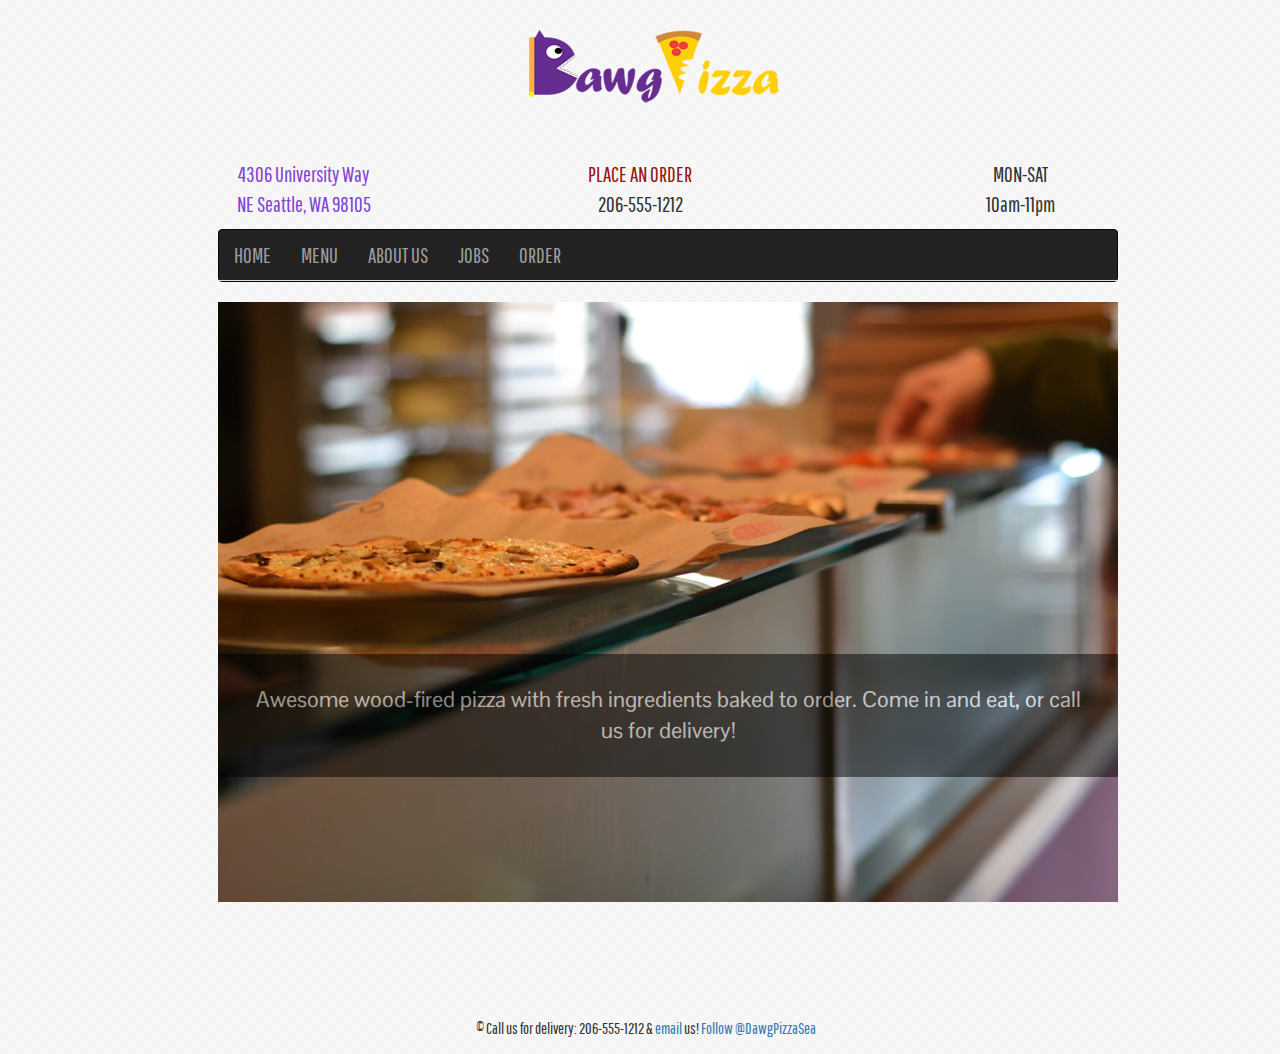
<file: index.html>
<!doctype html>
<html>
	<head>
		<meta charset="UTF-8">
		<meta name="viewport" content="width=device-width, initial-scale=1.0"> 
		<title>Dawg Pizza</title>
		<link rel="stylesheet" href="https://netdna.bootstrapcdn.com/bootstrap/3.0.0/css/bootstrap.min.css">
		<link rel="stylesheet" href="css/styles.css">
	</head>

	<body>
		<div itemscope itemtype="http://schema.org/Restaurant">
			<div class="container">
				<a class="logo" href="index.html"><img src="img/logo.png" alt="Dawg Pizza Logo"></a>
				
				<h1>Dawg Pizza</h1>

				<div class="row">
				    <div class="col-md-4">
				        <a class="address" href="https://maps.google.com/maps?q=4306+University+Way+NE,+Seattle,+WA+98105)&amp;hnear=4306+University+Way+NE,+Seattle,+Washington+98105&amp;gl=us&amp;t=h&amp;z=16"> 4306 University Way </a><br>
				        <a class="address">NE Seattle, WA 98105</a>
				    </div>
				    <div class="col-md-4">
				    	<a class="orderbtn" href="order.html">PLACE AN ORDER</a><br>
				        <span itemprop="telephone">206-555-1212</span>
				    </div>
				    <div class="col-md-4">
				    	<meta itemprop="openingHours" content="Mo-Sa 10:00-23:00"><p>MON-SAT<br>10am-11pm</p>
				    </div>
				</div>

				<nav class="navbar navbar-inverse" role="navigation">
	         		<div class="nav nav-tabs nav-stacked">
	                	<ul class="nav navbar-nav">
	                		<li><a href="index.html">HOME</a></li>
	                		<li><a href="menu.html">MENU</a></li>
	                    	<li><a href="about.html">ABOUT US</a></li>
	                    	<li><a href="jobs.html">JOBS</a></li>
	                    	<li><a href="order.html">ORDER</a></li>
	                	</ul>
	            	</div> 
	   			</nav>

				<div class="photo">
					<img src="img/pizza1.jpg" alt="Fresh baked pizza">
					<div class='description'>
						<p class='description_content'>Awesome wood-fired pizza with fresh ingredients baked to order. Come in and eat, or call us for delivery!</p>
					</div>
				</div>
				

			</div>
			<div class="footer">&#169; Call us for delivery: 206-555-1212 & <a href="mailto:dawgpizzaseattle@gmail.com">email</a> us! 
				<a href="https://twitter.com/DawgPizzaSea" class="twitter-follow-button" data-show-count="false" data-show-screen-name="false">Follow @DawgPizzaSea</a>
			</div>  
		</div> <!--schema close tag --> 
	<script>!function(d,s,id){var js,fjs=d.getElementsByTagName(s)[0],p=/^http:/.test(d.location)?'http':'https';if(!d.getElementById(id)){js=d.createElement(s);js.id=id;js.src=p+'://platform.twitter.com/widgets.js';fjs.parentNode.insertBefore(js,fjs);}}(document, 'script', 'twitter-wjs');</script>
	<script src="https://ajax.googleapis.com/ajax/libs/jquery/1.10.2/jquery.min.js"></script>
	<script src="https://netdna.bootstrapcdn.com/bootstrap/3.0.0/js/bootstrap.min.js"></script>
	</body>
</html>
</file>
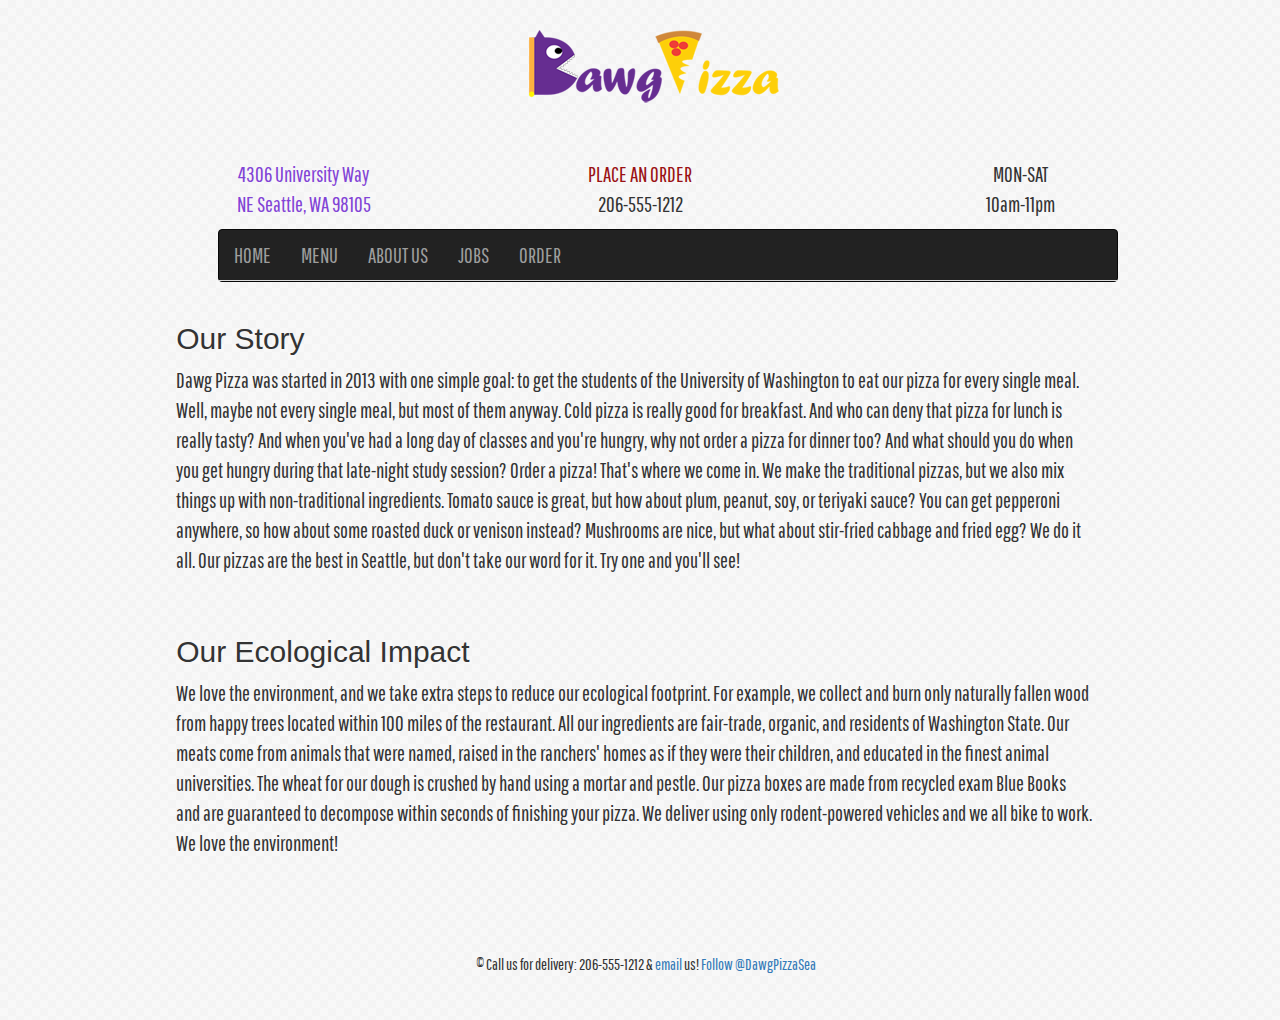
<file: about.html>
<!doctype html>
<html>
	<head>
		<meta charset="UTF-8">
		<meta name="viewport" content="width=device-width, initial-scale=1.0"> 
		<title>About Us</title>
		<link rel="stylesheet" href="https://netdna.bootstrapcdn.com/bootstrap/3.0.0/css/bootstrap.min.css">
		<link rel="stylesheet" href="css/styles.css">
	</head>

	<body>
		<div itemscope itemtype="http://schema.org/Restaurant">
			<div class="container">
				<a class="logo" href="index.html"><img src="img/logo.png" alt="Dawg Pizza Logo"></a>
				
				<h1>Dawg Pizza</h1>

				<div class="row">
				    <div class="col-md-4">
				        <a class="address" href="https://maps.google.com/maps?q=4306+University+Way+NE,+Seattle,+WA+98105)&amp;hnear=4306+University+Way+NE,+Seattle,+Washington+98105&amp;gl=us&amp;t=h&amp;z=16"> 4306 University Way </a><br>
				        <a class="address">NE Seattle, WA 98105</a>
				    </div>
				    <div class="col-md-4">
				        <a class="orderbtn" href="order.html">PLACE AN ORDER</a><br>
				        <span itemprop="telephone">206-555-1212</span>
				    </div>
				    <div class="col-md-4">
				    	<meta itemprop="openingHours" content="Mo-Sa 10:00-23:00"><p>MON-SAT<br>10am-11pm</p>
				    </div>
				</div>

				<nav class="navbar navbar-inverse" role="navigation">
	         		<div class="nav nav-tabs nav-stacked">
	                	<ul class="nav navbar-nav">
	                		<li><a href="index.html">HOME</a></li>
	                		<li><a href="menu.html">MENU</a></li>
	                    	<li><a href="about.html">ABOUT US</a></li>
	                    	<li><a href="jobs.html">JOBS</a></li>
	                    	<li><a href="order.html">ORDER</a></li>
	                	</ul>
	            	</div> 
	   			</nav>

			<div class="row">
					 <div class="col-md-11">
				   		<h2>Our Story</h2> <p class="bio">Dawg Pizza was started in 2013 with one simple goal: to get the students of the University of Washington to eat our pizza for every single meal. Well, maybe not every single meal, but most of them anyway. Cold pizza is really good for breakfast. And who can deny that pizza for lunch is really tasty? And when you've had a long day of classes and you're hungry, why not order a pizza for dinner too? And what should you do when you get hungry during that late-night study session? Order a pizza! That's where we come in. We make the traditional pizzas, but we also mix things up with non-traditional ingredients. Tomato sauce is great, but how about plum, peanut, soy, or teriyaki sauce? You can get pepperoni anywhere, so how about some roasted duck or venison instead? Mushrooms are nice, but what about stir-fried cabbage and fried egg? We do it all. Our pizzas are the best in Seattle, but don't take our word for it. Try one and you'll see!</p> 
						<br>
						<h2>Our Ecological Impact</h2> <p class="bio">We love the environment, and we take extra steps to reduce our ecological footprint. For example, we collect and burn only naturally fallen wood from happy trees located within 100 miles of the restaurant. All our ingredients are fair-trade, organic, and residents of Washington State. Our meats come from animals that were named, raised in the ranchers' homes as if they were their children, and educated in the finest animal universities. The wheat for our dough is crushed by hand using a mortar and pestle. Our pizza boxes are made from recycled exam Blue Books and are guaranteed to decompose within seconds of finishing your pizza. We deliver using only rodent-powered vehicles and we all bike to work. We love the environment!
						</p>
				    </div>
			</div>
		<div class="footer">&#169; Call us for delivery: 206-555-1212 & <a href="mailto:dawgpizzaseattle@gmail.com">email</a> us! 
			<a href="https://twitter.com/DawgPizzaSea" class="twitter-follow-button" data-show-count="false" data-show-screen-name="false">Follow @DawgPizzaSea</a>
		</div>  
	</div>
	</div> 
	<script>!function(d,s,id){var js,fjs=d.getElementsByTagName(s)[0],p=/^http:/.test(d.location)?'http':'https';if(!d.getElementById(id)){js=d.createElement(s);js.id=id;js.src=p+'://platform.twitter.com/widgets.js';fjs.parentNode.insertBefore(js,fjs);}}(document, 'script', 'twitter-wjs');</script>
	<script src="https://ajax.googleapis.com/ajax/libs/jquery/1.10.2/jquery.min.js"></script>
	<script src="https://netdna.bootstrapcdn.com/bootstrap/3.0.0/js/bootstrap.min.js"></script>
	</body>
</html>
</file>
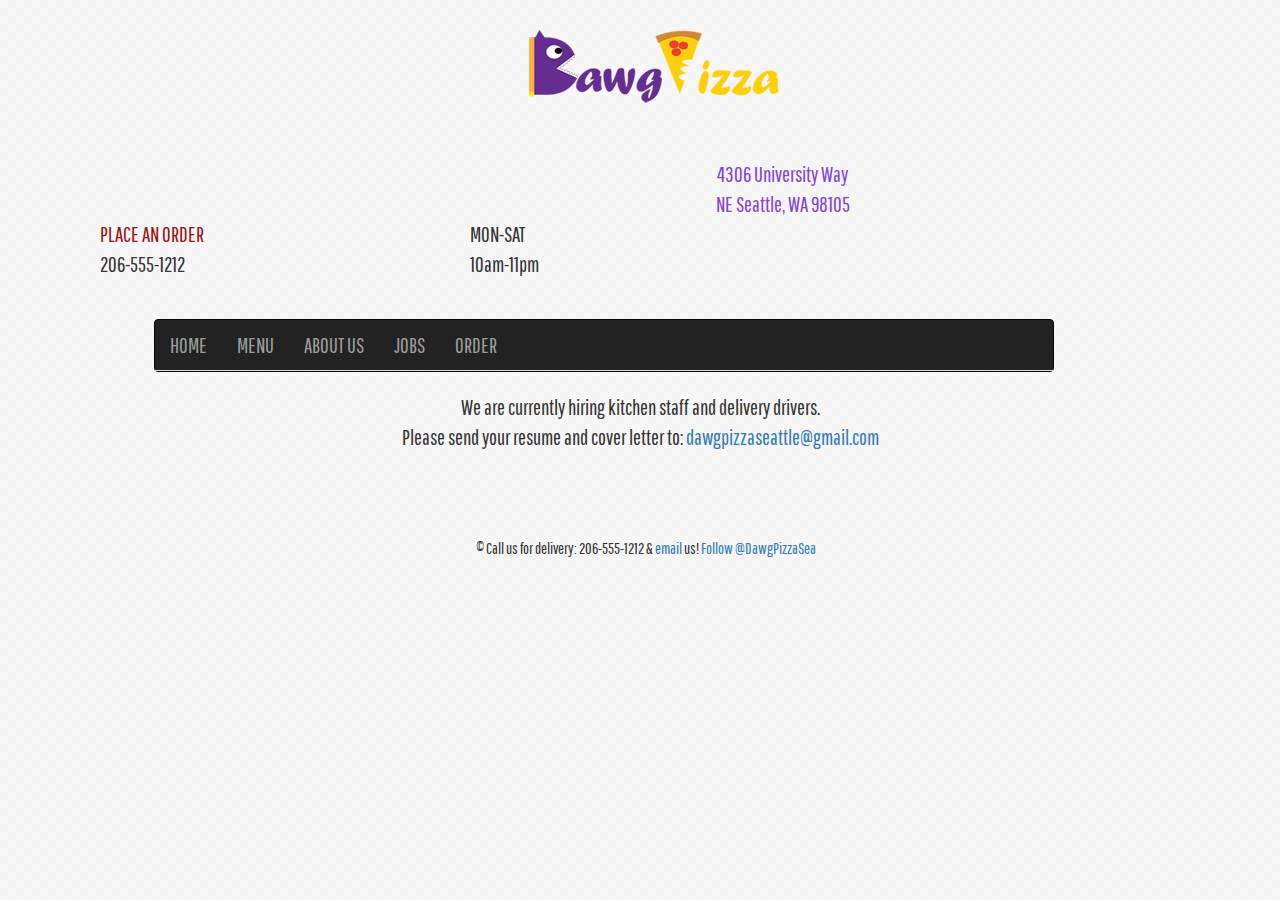
<file: jobs.html>
<!doctype html>
<html>
	<head>
		<meta charset="UTF-8">
		<meta name="viewport" content="width=device-width, initial-scale=1.0"> 
		<title>Jobs</title>
		<link rel="stylesheet" href="https://netdna.bootstrapcdn.com/bootstrap/3.0.0/css/bootstrap.min.css">
		<link rel="stylesheet" href="css/styles.css">
	</head>

	<body>
		<div itemscope itemtype="http://schema.org/Restaurant">
			<div class="container">
				<a class="logo" href="index.html"><img src="img/logo.png" alt="Dawg Pizza Logo"></a>
				
				<h1>Dawg Pizza</h1>

				<div class="row">
				        <a class="address" href="https://maps.google.com/maps?q=4306+University+Way+NE,+Seattle,+WA+98105)&amp;hnear=4306+University+Way+NE,+Seattle,+Washington+98105&amp;gl=us&amp;t=h&amp;z=16"> 4306 University Way </a><br>
				        <a class="address">NE Seattle, WA 98105</a>
				    </div>
				    <div class="col-md-4">
				        <a class="orderbtn" href="order.html">PLACE AN ORDER</a><br>
				        <span itemprop="telephone">206-555-1212</span>
				    </div>
				    <div class="col-md-4">
				    	<meta itemprop="openingHours" content="Mo-Sa 10:00-23:00"><p>MON-SAT<br>10am-11pm</p>
				    </div>
				</div>

				<nav class="navbar navbar-inverse" role="navigation">
	         		<div class="nav nav-tabs nav-stacked">
	                	<ul class="nav navbar-nav">
	                		<li><a href="index.html">HOME</a></li>
	                		<li><a href="menu.html">MENU</a></li>
	                    	<li><a href="about.html">ABOUT US</a></li>
	                    	<li><a href="jobs.html">JOBS</a></li>
	                    	<li><a href="order.html">ORDER</a></li>
	                	</ul>
	            	</div> 
	   			</nav>

   			<p class="phrase">We are currently hiring kitchen staff and delivery drivers.<br> Please send your resume and cover letter to: <a href="mailto:dawgpizzaseattle@gmail.com">dawgpizzaseattle@gmail.com</a></p>

   		<div class="footer">&#169; Call us for delivery: 206-555-1212 & <a href="mailto:dawgpizzaseattle@gmail.com">email</a> us! 
			<a href="https://twitter.com/DawgPizzaSea" class="twitter-follow-button" data-show-count="false" data-show-screen-name="false">Follow @DawgPizzaSea</a>
		</div>  
	</div> 
	</div>
	<script>!function(d,s,id){var js,fjs=d.getElementsByTagName(s)[0],p=/^http:/.test(d.location)?'http':'https';if(!d.getElementById(id)){js=d.createElement(s);js.id=id;js.src=p+'://platform.twitter.com/widgets.js';fjs.parentNode.insertBefore(js,fjs);}}(document, 'script', 'twitter-wjs');</script>
	<script src="https://ajax.googleapis.com/ajax/libs/jquery/1.10.2/jquery.min.js"></script>
	<script src="https://netdna.bootstrapcdn.com/bootstrap/3.0.0/js/bootstrap.min.js"></script>
	</body>
</html>
</file>
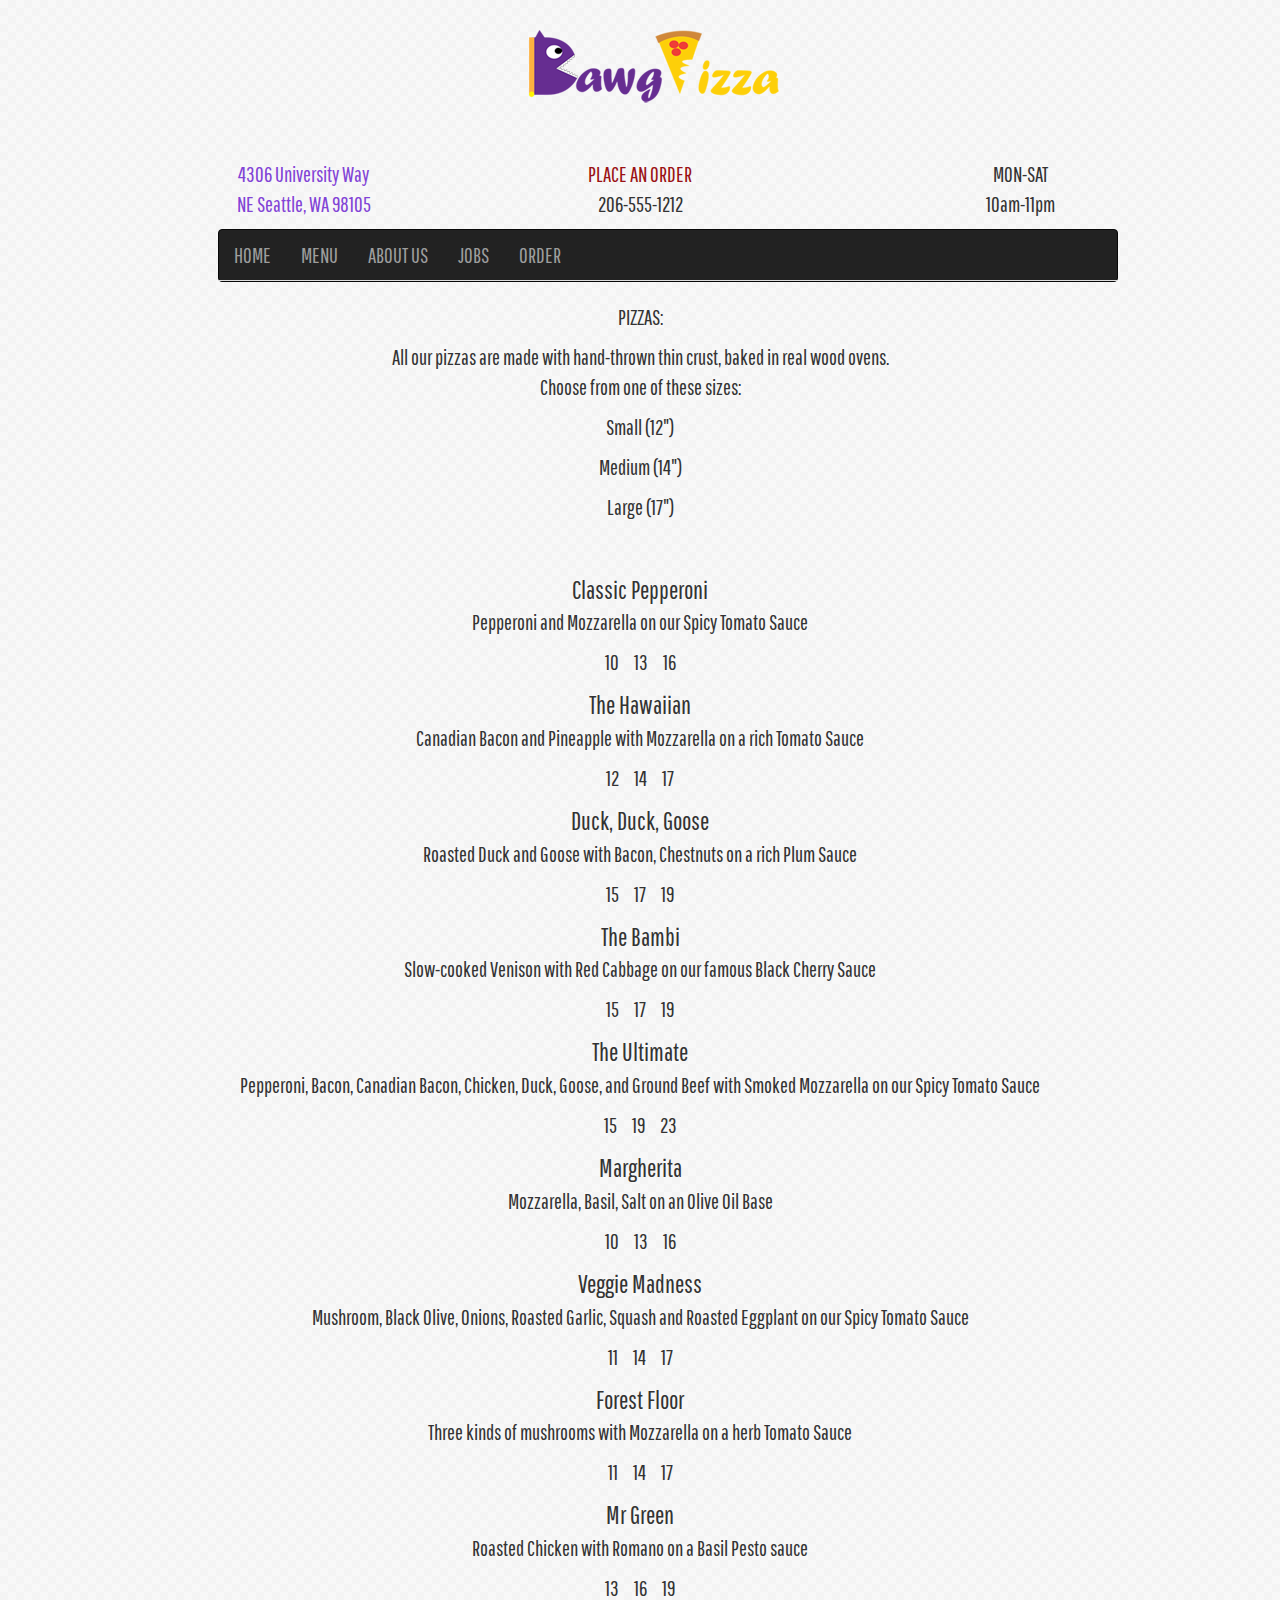
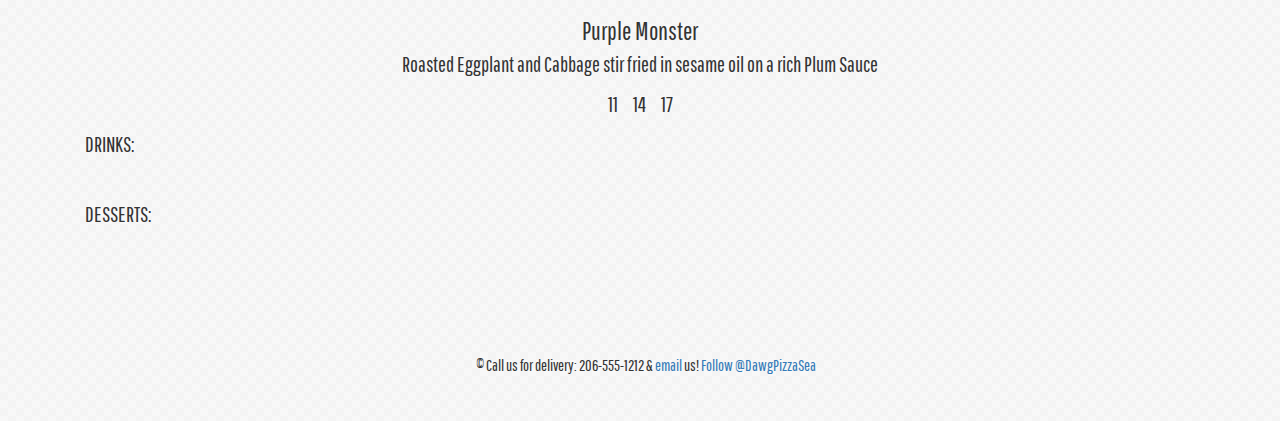
<file: menu.html>
<!doctype html>
<html>
	<head>
		<meta charset="UTF-8">
		<meta name="viewport" content="width=device-width, initial-scale=1.0"> 
		<title>Menu</title>
		<link rel="stylesheet" href="https://netdna.bootstrapcdn.com/bootstrap/3.0.0/css/bootstrap.min.css">
		<link rel="stylesheet" href="css/styles.css">
	</head>

	<body>
		<div itemscope itemtype="http://schema.org/Restaurant">
			<div class="container">
				<a class="logo" href="index.html"><img src="img/logo.png" alt="Dawg Pizza Logo"></a>
				
				<h1>Dawg Pizza</h1>

				<div class="row">
				    <div class="col-md-4">
				        <a class="address" href="https://maps.google.com/maps?q=4306+University+Way+NE,+Seattle,+WA+98105)&amp;hnear=4306+University+Way+NE,+Seattle,+Washington+98105&amp;gl=us&amp;t=h&amp;z=16"> 4306 University Way </a><br>
				        <a class="address">NE Seattle, WA 98105</a>
				    </div>
				    <div class="col-md-4">
				    	<a class="orderbtn" href="order.html">PLACE AN ORDER</a><br>
				        <span itemprop="telephone">206-555-1212</span>
				    </div>
				    <div class="col-md-4">
				    	<meta itemprop="openingHours" content="Mo-Sa 10:00-23:00"><p>MON-SAT<br>10am-11pm</p>
				    </div>
				</div>


				<nav class="navbar navbar-inverse" role="navigation">
	         		<div class="nav nav-tabs nav-stacked">
	                	<ul class="nav navbar-nav">
	                		<li><a href="index.html">HOME</a></li>
	                		<li><a href="menu.html">MENU</a></li>
	                    	<li><a href="about.html">ABOUT US</a></li>
	                    	<li><a href="jobs.html">JOBS</a></li>
	                    	<li><a href="order.html">ORDER</a></li>
	                	</ul>
	            	</div> 
	   			</nav>

				       

			<div class="size">
			 <p class="title">PIZZAS:</p>
	            <p>All our pizzas are made with hand-thrown thin crust, baked in real wood ovens.<br>Choose from one of these sizes:</p>
	            <p>Small (12")</p>
	            <p>Medium (14")</p>
	            <p>Large (17")</p>
	        </div>

			<div class="food">
				<div class="template pizza">
	                    <span class="name"></span>
	                    <p><span class="desc"></span></p>
	                    <p><span class="pizza-s"></span>
	                    <span class="pizza-m"></span>
	                    <span class="pizza-l"></span></p>
	            </div>
	        </div>
			
			<p class="title">DRINKS:</p>
			<div class="food-dr">
	            <div class="template drinks">
	                    <span class="name-dr"></span>
	                    <span class="price-dr"></span>
	            </div>
	        </div>
			
			<p class="title">DESSERTS:</p>
			<div class="food-de">
	            <div class="template desserts">
	                    <span class="name-de"></span>
	                    <span class="price-de"></span>
	            </div>
	        </div>
	        
	        <!--<a class="orderbtn2" href="order.html">PLACE AN ORDER</a><br> -->
	        
		<div class="footer">&#169; Call us for delivery: 206-555-1212 & <a href="mailto:dawgpizzaseattle@gmail.com">email</a> us! 
			<a href="https://twitter.com/DawgPizzaSea" class="twitter-follow-button" data-show-count="false" data-show-screen-name="false">Follow @DawgPizzaSea</a>
		</div> 

	</div> 
	</div>
	<script>!function(d,s,id){var js,fjs=d.getElementsByTagName(s)[0],p=/^http:/.test(d.location)?'http':'https';if(!d.getElementById(id)){js=d.createElement(s);js.id=id;js.src=p+'://platform.twitter.com/widgets.js';fjs.parentNode.insertBefore(js,fjs);}}(document, 'script', 'twitter-wjs');</script>
	<script src="https://ajax.googleapis.com/ajax/libs/jquery/1.10.2/jquery.min.js"></script>
	<script src="https://netdna.bootstrapcdn.com/bootstrap/3.0.0/js/bootstrap.min.js"></script>
	 <script src="js/menu.js"></script>
	 <script src="http://www.dawgpizza.com/orders/menu.js"></script>
     <script src="js/menu-data.js"></script>
	</body>
</html>
</file>
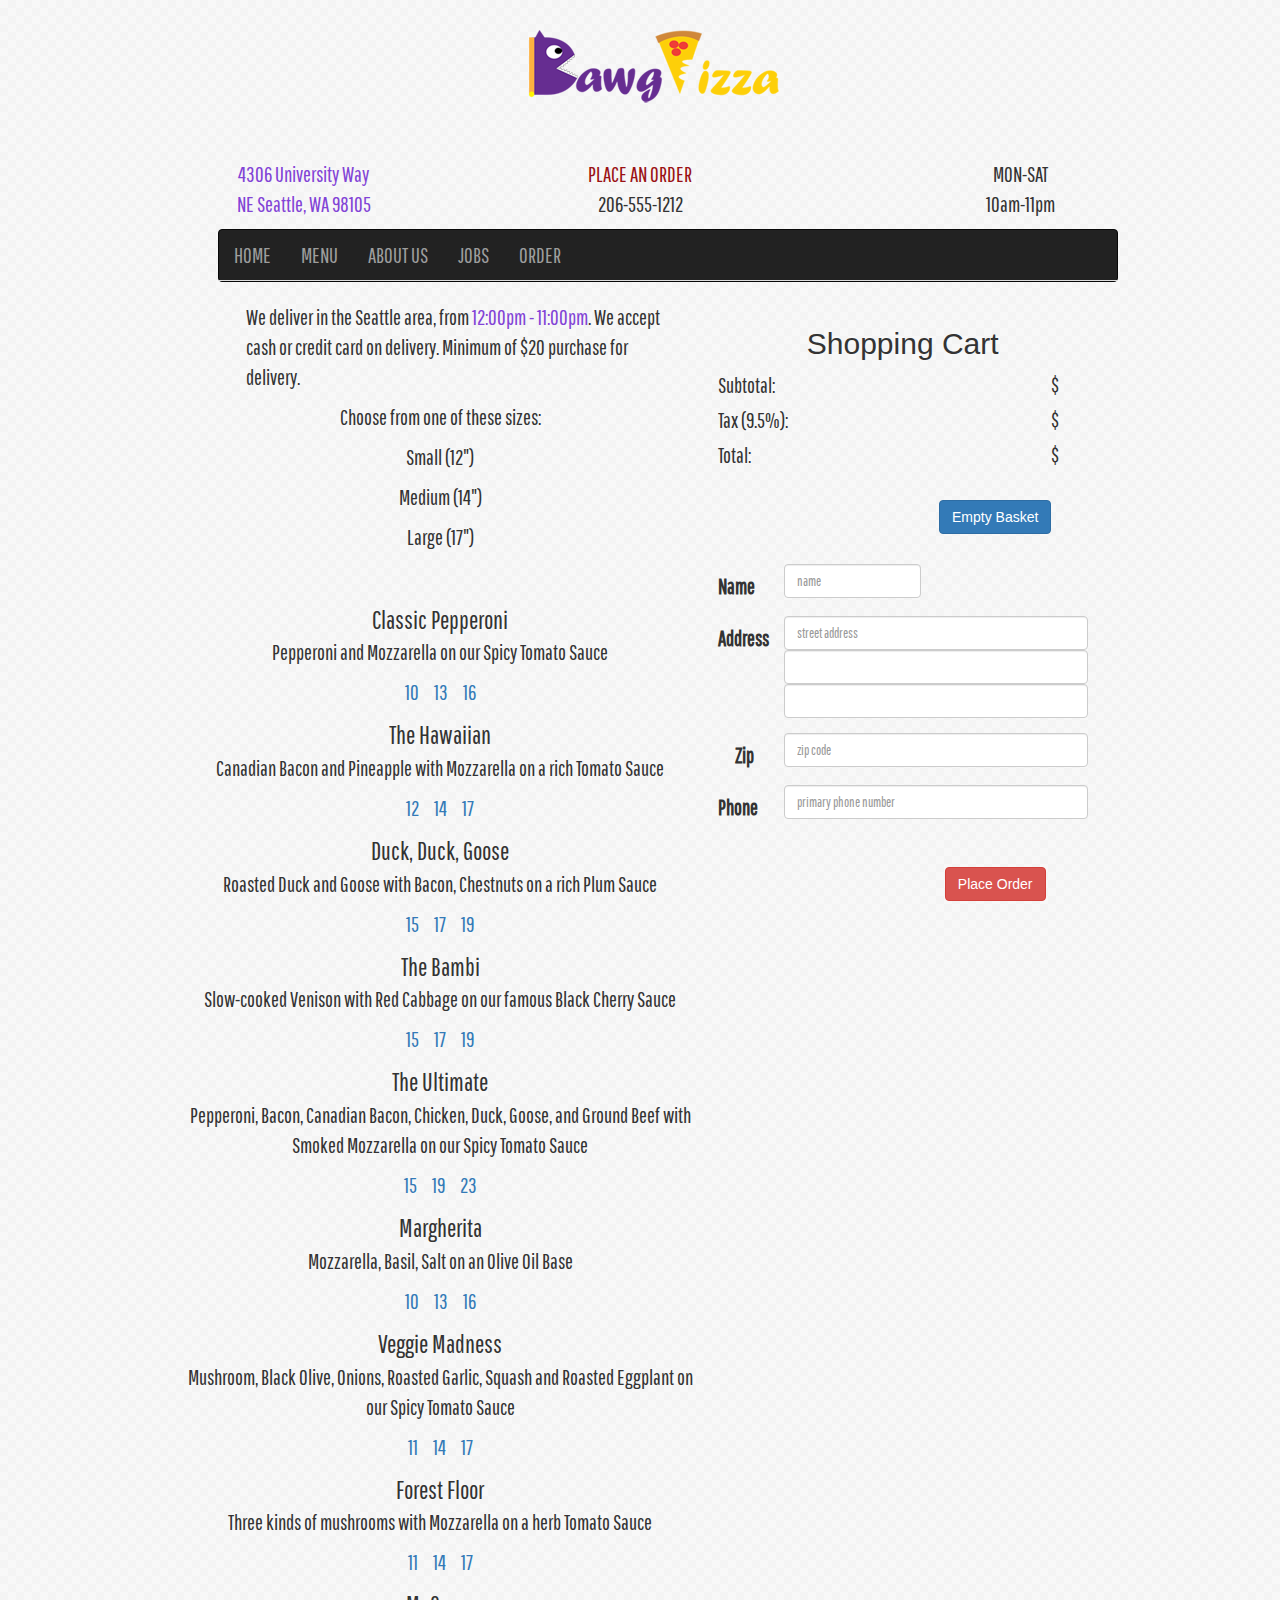
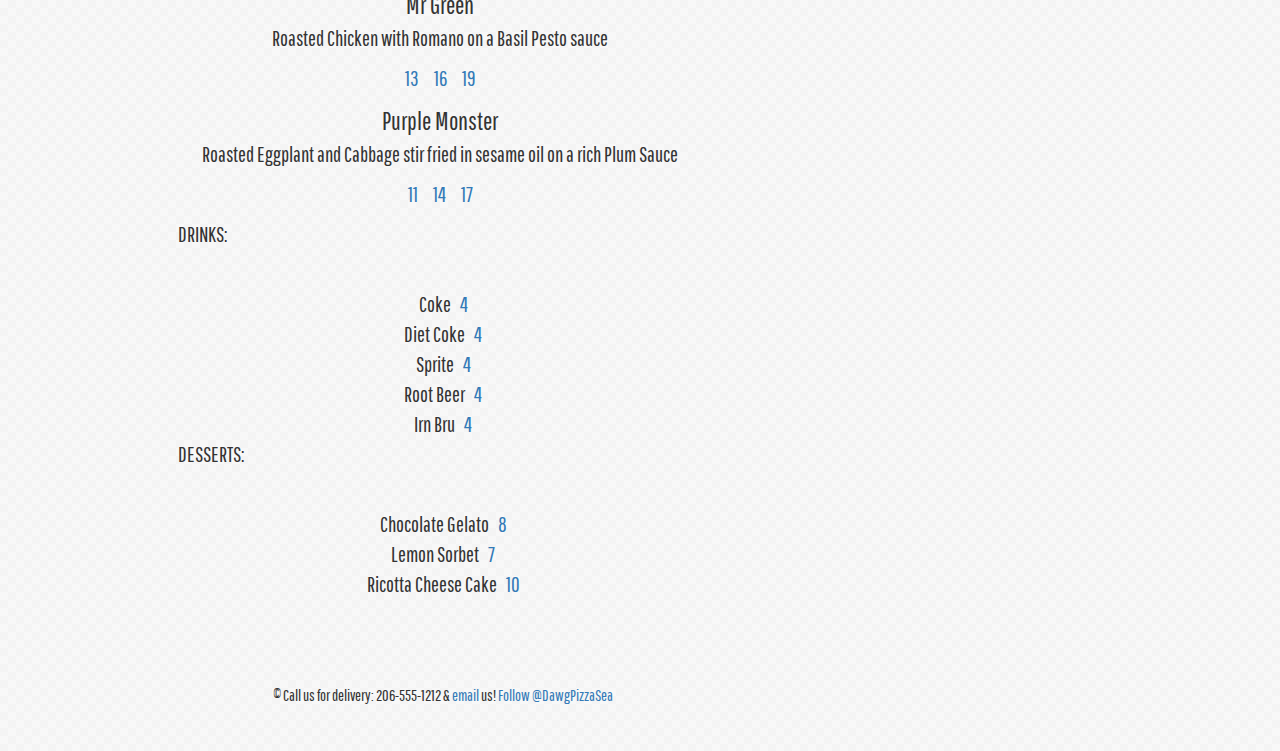
<file: order.html>
<!doctype html>
<html>
	<head>
		<meta charset="UTF-8">
		<meta name="viewport" content="width=device-width, initial-scale=1.0"> 
		<title>Order</title>
		<link rel="stylesheet" href="https://netdna.bootstrapcdn.com/bootstrap/3.0.0/css/bootstrap.min.css">
		<link rel="stylesheet" href="css/styles.css">
	</head>

	<body>
		<div itemscope itemtype="http://schema.org/Restaurant">
			<div class="container">
				<a class="logo" href="index.html"><img src="img/logo.png" alt="Dawg Pizza Logo"></a>
				
				<h1>Dawg Pizza</h1>

				<div class="row">
				    <div class="col-md-4">
				        <a class="address" href="https://maps.google.com/maps?q=4306+University+Way+NE,+Seattle,+WA+98105)&amp;hnear=4306+University+Way+NE,+Seattle,+Washington+98105&amp;gl=us&amp;t=h&amp;z=16"> 4306 University Way </a><br>
				        <a class="address">NE Seattle, WA 98105</a>
				    </div>
				    <div class="col-md-4">
				    	<a class="orderbtn" href="order.html">PLACE AN ORDER</a><br>
				        <span itemprop="telephone">206-555-1212</span>
				    </div>
				    <div class="col-md-4">
				    	<meta itemprop="openingHours" content="Mo-Sa 10:00-23:00"><p>MON-SAT<br>10am-11pm</p>
				    </div>
				</div>

				<nav class="navbar navbar-inverse" role="navigation">
	         		<div class="nav nav-tabs nav-stacked">
	                	<ul class="nav navbar-nav">
	                		<li><a href="index.html">HOME</a></li>
	                		<li><a href="menu.html">MENU</a></li>
	                    	<li><a href="about.html">ABOUT US</a></li>
	                    	<li><a href="jobs.html">JOBS</a></li>
	                    	<li><a href="order.html">ORDER</a></li>
	                	</ul>
	            	</div> 
			</nav> 
			
			<div class="food-col">
			<div class="col-md-6">
				<p class="orderDetails">We deliver in the Seattle area, from <span class="time">12:00pm - 11:00pm</span>. We accept cash or credit card on delivery. Minimum of $20 purchase for delivery.</p>
				<div class="size">
		            <p>Choose from one of these sizes:</p>
		            <p>Small (12")</p>
		            <p>Medium (14")</p>
		            <p>Large (17")</p>
		        </div>

				<div class="food">
					<div class="template pizza">
		                    <span class="name"></span>
		                    <p><span class="desc"></span></p>
		                    <p><span class="pizza-s"></span>
		                    <span class="pizza-m"></span>
		                    <span class="pizza-l"></span></p>
		            </div>
		        </div>
				
				<p class="title">DRINKS:</p>
				<div class="food-dr">
		            <div class="template drinks">
		                    <span class="name-dr"></span>
		                    <span class="price-dr"></span>
		            </div>
		        </div>
				
				<p class="title">DESSERTS:</p>
				<div class="food-de">
		            <div class="template desserts">
		                    <span class="name-de"></span>
		                    <span class="price-de"></span>
		            </div>
		        </div>
				<div class="footer">&#169; Call us for delivery: 206-555-1212 & <a href="mailto:dawgpizzaseattle@gmail.com">email</a> us! 
				<a href="https://twitter.com/DawgPizzaSea" class="twitter-follow-button" data-show-count="false" data-show-screen-name="false">Follow @DawgPizzaSea</a>
				</div> 
			</div>
			</div>

			<div class="col-md-4">
				<div class="row">
					<h2>Shopping Cart</h2>
					<div id="cart-container"></div>
				
				<div class="row" id="total-row">
					<div class="col-xs-10"> Subtotal: </div>
					<div class="col-xs-2">$<span id="sub-price"></span></div>
				</div>
				<div class="row" id="total-row">
					<div class="col-xs-10"> Tax (9.5%): </div>
					<div class="col-xs-2">$<span id="tax-price"></span></div>
				</div>
				<div class="row" id="total-row">
					<div class="col-xs-10"> Total: </div>
					<div class="col-xs-2">$<span id="total-price"></span></div>
				</div>
				<div>
				<button class="btn btn-primary" id="empty" type="submit">Empty Basket</button>
				
				<div class="cart-form">
					<form id="the-master-form" method="POST" action="http://dawgpizza.com/orders/" class="form-horizontal signup-form" role="form">
						<input type="hidden" name="cart">
						
						<!--Name-->
		                <div class="form-group">
		                    <label class="col-lg-2 control-label" for="fl-name">Name</label>
		                    <div class="col-lg-5">
		                        <input type="text" class="form-control" name="fl-name" id="fl-name" placeholder="name" required>
		                    </div>
		                </div> 

		                <!--Address-->
		                <div class="form-group">
		                    <label class="col-lg-2 control-label" for="addr-1">Address</label>
		                    <div class="col-lg-10">
		                        <input type="text" class="form-control" name="addr-1" id="addr-1" placeholder="street address" required>
		                        <input type="text" class="form-control" name="addr-2">
		                        <input type="text" class="form-control" name="addr-3">
		                    </div>
		                </div>

		               	<!--Zip Code-->
		                <div class="form-group">
		                    <label class="col-lg-2 control-label" for="zip">Zip</label>
		                    <div class="col-lg-10">
		                        <input type="text" class="form-control" name="zip" id="zip" placeholder="zip code" required>
		                    </div>
		                </div>
						
						<!--Phone-->
		                <div class="form-group">
		                    <label class="col-lg-2 control-label" for="phone">Phone</label>
		                    <div class="col-lg-10">
		                        <input type="tel" class="form-control" name="phone" id="phone" placeholder="primary phone number" required>
		                    </div>
		                </div>

		                <div class="row">
							<div class="col-xs-12" id="button-row">
								<button class="btn btn-danger" id="place-order" type="submit">Place Order</button>
							</div>
						</div>
					</form>
				</div>
			</div> <!--cart column-->		
	</div> 
	</div>
	<script>!function(d,s,id){var js,fjs=d.getElementsByTagName(s)[0],p=/^http:/.test(d.location)?'http':'https';if(!d.getElementById(id)){js=d.createElement(s);js.id=id;js.src=p+'://platform.twitter.com/widgets.js';fjs.parentNode.insertBefore(js,fjs);}}(document, 'script', 'twitter-wjs');</script>
	<script src="https://ajax.googleapis.com/ajax/libs/jquery/1.10.2/jquery.min.js"></script>
	<script src="https://netdna.bootstrapcdn.com/bootstrap/3.0.0/js/bootstrap.min.js"></script>
	<script src="js/menu.js"></script>
	<script src="http://www.dawgpizza.com/orders/menu.js"></script>
    <script src="js/menu-data.js"></script>
    <script src="js/createBasket.js"></script>
	</body>
</html>
</file>
<file: css/styles.css>
@import url(http://fonts.googleapis.com/css?family=Pathway+Gothic+One|Ubuntu+Condensed|Pontano+Sans);

.container {
	padding: 30px;
}

body {
	font-family: 'Pathway Gothic One', sans-serif;
	font-size: 21px;
	background-image: url(../img/ps_neutral.png);
}

.orderbtn {
	text-decoration: none;
	color: #9A1214;
	text-align: center;
}

.orderbtn:hover {
	text-decoration: none;
	background-color: #8243D6;
	color: #FFF;
}

.time {
	color: #8243D6;
}

.logo {
	margin-left: 40%;
}

/*Header for responsive mode*/
h1 {
	font-family: 'Ubuntu Condensed', sans-serif;
	opacity: 0;
	margin-top: 5px;
}

/*About Us Headers*/
h2 {
	font-family: 'Ubuntu Condensed', sans-serif;
}

.cart-form {
	margin-top: 30px;
}

/*Top row and menu formatting*/
.row {
	margin-top: 5px;
	text-align: center;
}

.orderDetails {
	text-align: left;
	margin-left: 13%;
	width: 83%;
}

.col-md-11 {
	text-align: left;
	margin-left: 8%;
	width: 83%;
}

.col-md-6 {
	margin-left: 7%;
}

/*Street Address*/
.address {
	color: #8243D6;
	margin-left: 25%;
}

/*Street Address Hover Effect*/
.address:hover {
	text-decoration: none;
	background-color: #8243D6;
	color: #FFF;
}

/*Nav Bar*/
.navbar-inverse {
	max-width: 900px;
	margin-left: 12%;
	padding-bottom: 0px;
}

/*Main image*/
.photo {
	float: left; 
	position: relative; 
	margin-left: 12%;
}

/*Sizes*/
.size {
	text-align: center;
} */

.title {
	font-family: 'Ubuntu Condensed', sans-serif;
	text-align: center;
	font-size: 30px;
	padding-top: 20px;
}

/*MENU*/
.food {
	text-align: center;
}

.pizza-s {
	padding: 6px;
}

.pizza-m {
	padding: 6px;
}

.pizza-l {
	padding: 6px;
}

.name-dr {
	padding: 6px;
}

.name-de {
	padding: 6px;
}

.food-dr {
	text-align: center;
}

.food-de {
	text-align: center;
}

.name {
	font-size: 25px;
}

/*Photo Overlay*/
.description {
	position: absolute; 
	bottom: 125px; 
	left: 0px;
	width: 100%;
	background-color:black;
	padding: 20px;
	font-size: 22px;
	font-family: 'Pontano Sans', sans-serif;
	text-align: center;
	color: #FFF;
	opacity: 0.5; 
	filter:alpha(opacity=50); 
}

/*Overlay Text*/
.description_content {
	padding: 10px;
	margin: 0px;
}

/*YouTube Dropdown Button*/
button.btn.btn-danger, button.btn.btn-primary, button.btn.btn-success {
	margin-top: 30px;
	margin-left: 50%;
	font-size: 14px;
	font-family: 'Ubuntu Condensed', sans-serif;
}

#cart-container {
	text-align: left;
}

#total-row {
	text-align: left;
}

iframe {
	margin-left: 25%;
}

/*Footer*/
.footer {
	margin-top: 70px;
	margin-left: 1%;
	padding: 15px;
	font-size: 16px;
	text-align: center;
}

/*Jobs*/
.phrase {
	text-align: center;
}

a {
	cursor: pointer;
}


/*Responsive Settings*/
@media (max-width: 767px) {
    .content-box {
        width: 100%;
    }

    .logo {
        display: none;
    }

    h1 {
    	position: static;
        line-height: 2em;
        text-align: center;
        color: #000;
        opacity: 100;

    }

	.row {
		margin-top: 15px;
		margin-left: 5%;
	}


    .photo {
    	display: none;
    }

    .col {
        float: none;
        width: 100%;
        text-align: center;
    }

    #btn-danger {
		margin-top: 30px;
		margin-left: 7%;
		font-size: 12px;
		font-family: 'Ubuntu Condensed', sans-serif;
	}	

	.footer {
		margin-top: 70px;
		margin-left: 7%;
		padding: 15px;
		font-size: 12px;
	}
}

@media (max-width: 479px) {
    body {
        font-size: 16px;
    }
}
</file>
